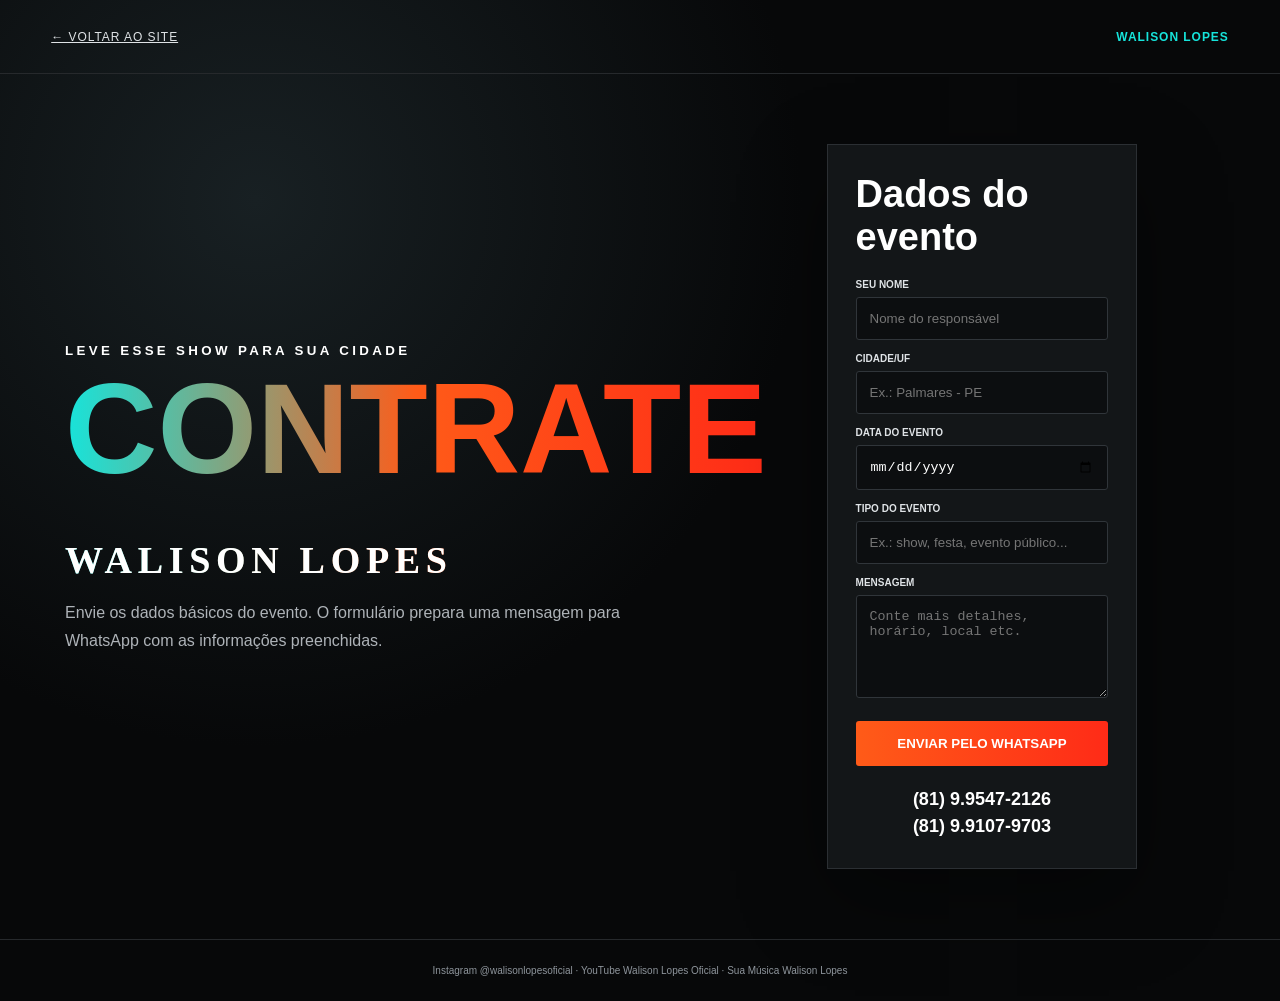
<file: contratacao.html>
<!doctype html><html lang="pt-BR"><head><meta charset="utf-8"><meta name="viewport" content="width=device-width,initial-scale=1"><title>Contratação | Walison Lopes</title><meta name="description" content="Solicite informações para contratação do show de Walison Lopes."><link rel="stylesheet" href="assets/contract.css"></head><body>
<header class="top"><a href="index.html" class="back">← VOLTAR AO SITE</a><b>WALISON LOPES</b></header>
<main><div class="hero"><div><small>LEVE ESSE SHOW PARA SUA CIDADE</small><h1>CONTRATE<br><span>WALISON LOPES</span></h1><p>Envie os dados básicos do evento. O formulário prepara uma mensagem para WhatsApp com as informações preenchidas.</p></div><div class="card"><h2>Dados do evento</h2><label>Seu nome<input id="nome" placeholder="Nome do responsável"></label><label>Cidade/UF<input id="cidade" placeholder="Ex.: Palmares - PE"></label><label>Data do evento<input id="data" type="date"></label><label>Tipo do evento<input id="evento" placeholder="Ex.: show, festa, evento público..."></label><label>Mensagem<textarea id="msg" rows="5" placeholder="Conte mais detalhes, horário, local etc."></textarea></label><button id="send">ENVIAR PELO WHATSAPP</button><div class="contacts">(81) 9.9547-2126<br>(81) 9.9107-9703</div></div></div></main><footer>Instagram @walisonlopesoficial · YouTube Walison Lopes Oficial · Sua Música Walison Lopes</footer>
<script>document.getElementById('send').onclick=()=>{const v=id=>document.getElementById(id).value.trim();let t=`Olá, quero informações sobre a contratação do Walison Lopes.%0A%0ANome: ${encodeURIComponent(v('nome'))}%0ACidade/UF: ${encodeURIComponent(v('cidade'))}%0AData: ${encodeURIComponent(v('data'))}%0ATipo de evento: ${encodeURIComponent(v('evento'))}%0AMensagem: ${encodeURIComponent(v('msg'))}`;window.open('https://wa.me/5581995472126?text='+t,'_blank')};</script></body></html>
</file>
<file: assets/contract.css>
:root{--bg:#070809;--card:#14171a;--cyan:#16e4db;--orange:#ff5b18;--red:#ff2b17;--muted:#aeb3b8}*{box-sizing:border-box}body{margin:0;background:radial-gradient(circle at 20% 20%,#182023 0,#070809 42%),#070809;color:#fff;font-family:Montserrat,Arial,sans-serif}.top{height:74px;border-bottom:1px solid #26292c;display:flex;align-items:center;justify-content:space-between;padding:0 4%;font-size:12px;letter-spacing:.08em}.back{color:#dfe3e6}.top b{color:var(--cyan)}main{min-height:calc(100vh - 130px);padding:70px 4%}.hero{width:min(1150px,100%);margin:auto;display:grid;grid-template-columns:1fr .8fr;gap:60px;align-items:center}.hero small{font-weight:800;letter-spacing:.25em}.hero h1{font-family:Impact,'Arial Narrow',sans-serif;font-size:clamp(65px,10vw,130px);line-height:.78;margin:20px 0;background:linear-gradient(90deg,var(--cyan),var(--orange),var(--red));-webkit-background-clip:text;color:transparent}.hero h1 span{font-family:Montserrat;font-size:clamp(22px,3vw,38px);letter-spacing:.15em;color:#fff;-webkit-text-fill-color:#fff}.hero p{color:var(--muted);line-height:1.8;max-width:580px}.card{background:rgba(20,23,26,.92);border:1px solid #2b2f33;padding:28px;box-shadow:0 30px 80px rgba(0,0,0,.4)}.card h2{font-family:Impact,'Arial Narrow',sans-serif;font-size:38px;margin:0 0 20px}.card label{display:block;font-size:10px;text-transform:uppercase;font-weight:800;color:#dfe3e6;margin:13px 0}.card input,.card textarea{display:block;width:100%;margin-top:7px;background:#0c0e10;border:1px solid #30353a;color:#fff;padding:13px;border-radius:3px;outline:none}.card input:focus,.card textarea:focus{border-color:var(--cyan)}button{width:100%;padding:15px;border:0;border-radius:3px;background:linear-gradient(90deg,var(--orange),var(--red));color:#fff;font-weight:900;cursor:pointer;margin-top:10px}.contacts{text-align:center;margin-top:20px;font-size:18px;font-weight:900;line-height:1.5}footer{text-align:center;border-top:1px solid #26292c;padding:25px 4%;color:#8e959c;font-size:10px}@media(max-width:850px){.hero{grid-template-columns:1fr}.hero h1{font-size:72px}main{padding-top:45px}}
</file>
